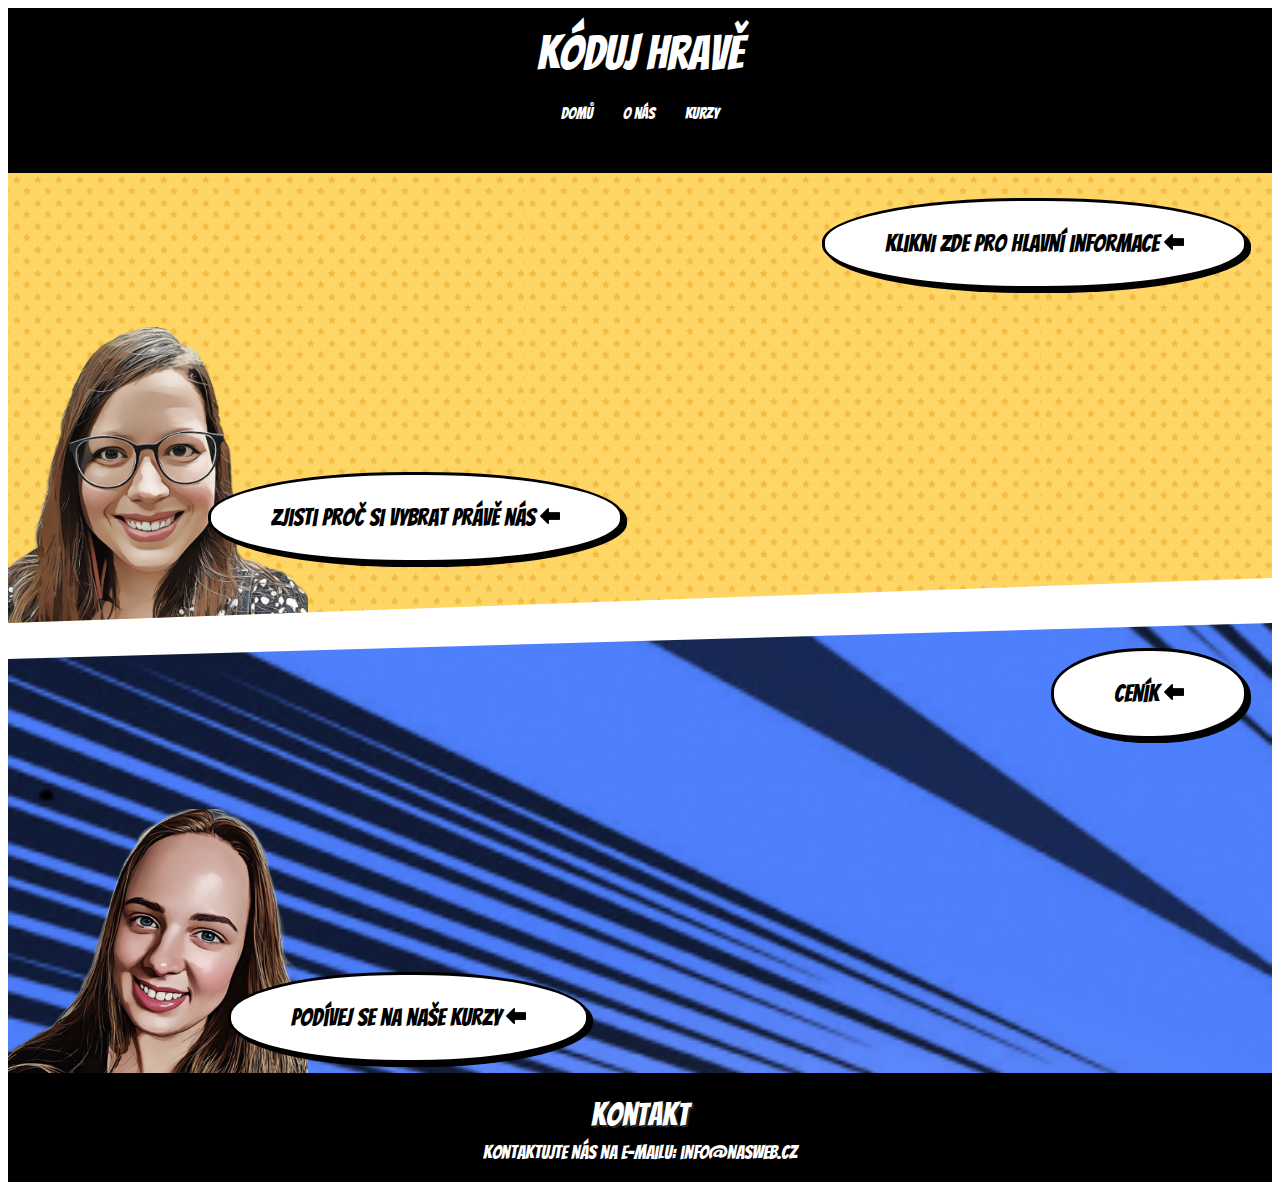
<file: index.html>
<!DOCTYPE html>
<html lang="cs">
  <head>
    <meta charset="UTF-8" />
    <meta name="viewport" content="width=device-width, initial-scale=1.0" />
    <link href="https://fonts.googleapis.com/css2?family=Bangers&display=swap" rel="stylesheet">
    <link rel="stylesheet" href="styles.css" />
    <title>Document</title>
  </head>
  <body>

    <!-- Modal okno- informace -->
  <div id="myIntro" class="modal">
    <div class="modal-content">
      <span class="close">&times;</span>
      <div class="modalText">
        <h2>Proč je individuální výuka u nás tak bezva?</h2> 
        <li>Přizpůsobení obsahu typu, rychlosti a složitosti projektu</li>
        <li>délka hodin a celková délka kurzu dle libosti</li>
        <li>možnost začít kdykoliv během roku</li>
        <li>Vše o domluvě</li>

        <h2>Naše podmínky</h2>
<li>Minimálně absolvovat 5 hodin po 45min</li>
<li>pravidelná setkání</li>
      </div>
    </div>
  </div>

     <!-- Modal okno- ceny -->
  <div id="myPrice" class="modal">
    <div class="modal-content">
      <span class="close">&times;</span>
      <div class="modalPrice">
        <h2>Ceník</h2>
        <p>cena za 45 minut
          <li>1 žák: 500kč </li>
          <li>2 žáci: 800kč</li>
          <li>3 žáci: 1000kč</li>
        </p>
        <p>V ceně konzultace
          <li>úvodní konzultace s rodičem nebo i s dítětem</li>
          <li>příprava individuálních plánů na výuku a na každou lekci</li>
          <li>závěrečná konzultace, shrnutí průběhu kurzu pro rodiče</li>
        </p>
      </div>
    </div>
</div>

  </div>         <section class="intro"></section>
    <!-- Hlavní záhlaví stránky -->
    <header class="site-header">
      <div class="container">
        <h1 class="site-title">Kóduj hravě</h1>
        </div>
      </div>

       <!-- Navigační menu -->
  <nav class="navbar">
    <div class="hamburger" id="hamburger">
      <span></span>
      <span></span>
      <span></span>
    </div>
    <ul class="nav-links" id="navLinks">
      <li><a href="index.html">Domů</a></li>
      <li><a href="aboutUs.html">O nás</a></li>
      <li><a href="courses.html">Kurzy</a></li>
    </ul>
  </nav>
    </header>

    <!-- Úvodní rámeček s komiksovým stylem -->
    <section class="intro-section">
      
    <!-- Tlačítko pro otevření okna pro informace -->
  <button id="openModalInfoBtn">Klikni zde pro hlavní informace   <img class="arrow" src="img/left-arrow (1).png" width="20px" height="20px"></button>
  

 


 
     
      <!--odkaz na aboutUs -->
        <img class="imgMartina"
          src="img/martaweb.png"
          alt="profileMartina"
        />

      <a href="aboutUs.html"
      ><button class="buttonAboutUs">Zjisti proč si vybrat právě nás   <img class="arrow" src="img/left-arrow (1).png" width="20px" height="20px"></button></a
    >
    
    </section>
      </section>



  
    <div class="whiteLine">
    </div>


    <section class="Danca">
        <img class="imgDanca"
          src="img/dancaweb.png"
          alt="profileDanca"
        />

      <!-- Tlačítko pro otevření okna pro ceník -->
  <button id="openModalPriceBtn">Ceník <img class="arrow" src="img/left-arrow (1).png" width="20px" height="20px"></button>
  
      
      <a href="courses.html"><button class="buttonCourses">Podívej se na naše Kurzy   <img class="arrow" src="img/left-arrow (1).png" width="20px" height="20px"></button></a>

    </section>
    
  
    <!-- Patka stránky -->
    <footer class="site-footer">
      <div class="container">
        <h3>Kontakt</h3>
        <p>Kontaktujte nás na e-mailu: info@nasweb.cz</p>
      </div>
    </footer>
    <script src="index.js"></script>
  </body>
</html>
</file>
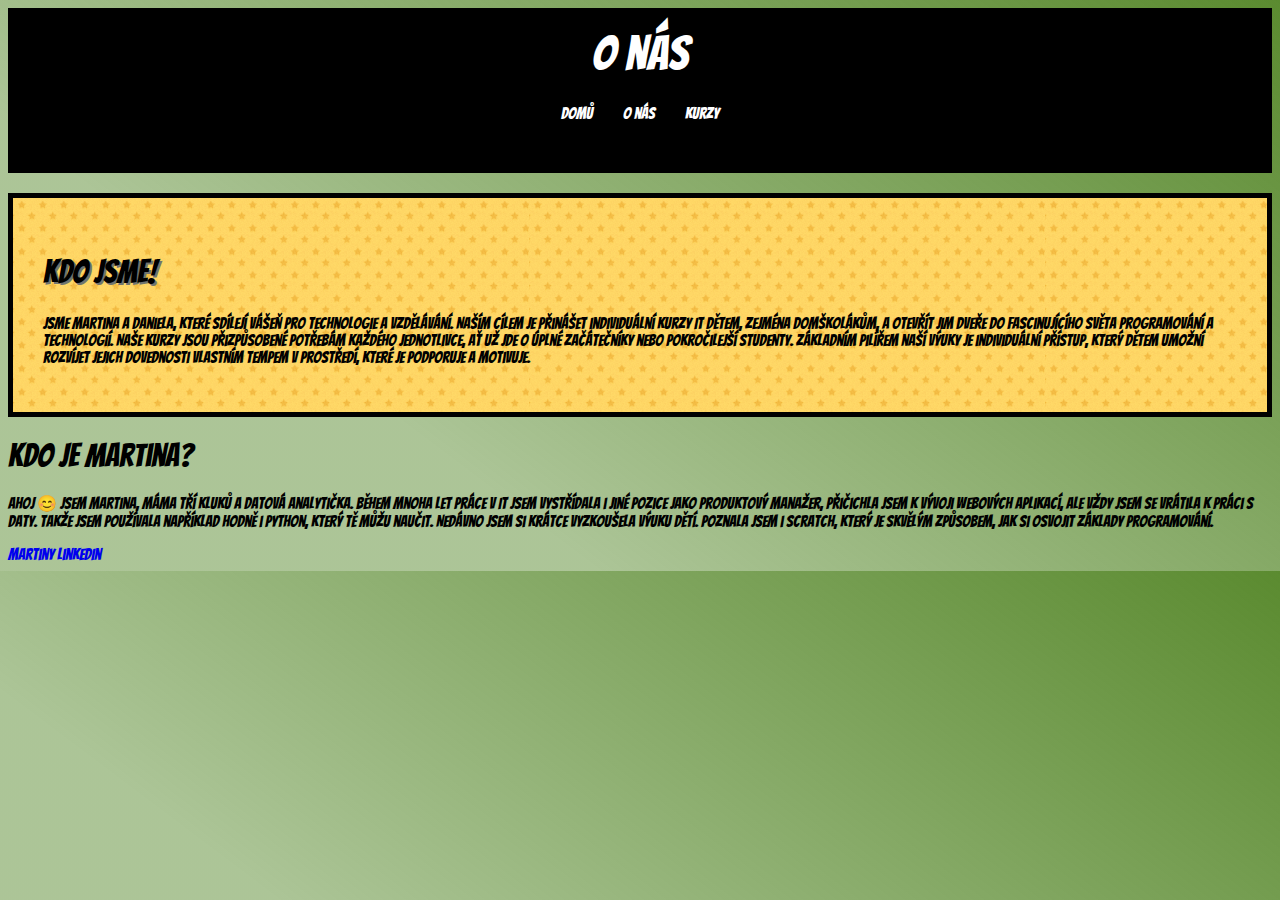
<file: aboutUs.html>
<!DOCTYPE html>
<html lang="en">
  <head>
    <meta charset="UTF-8" />
    <meta name="viewport" content="width=device-width, initial-scale=1.0" />
    <link rel="stylesheet" href="styles.css" />
    <link href="https://fonts.googleapis.com/css2?family=Bangers&display=swap" rel="stylesheet">
    <title>aboutUs</title>
  </head>
  <!-- Hlavní záhlaví stránky -->
  <header class="site-header">
    <div class="container">
      <a href="index.html" ><h1 class="site-title">O nás</h1></a>
      </div>
    </div>
          <!-- Navigační menu -->
  <nav class="navbar">
    <div class="hamburger" id="hamburger">
      <span></span>
      <span></span>
      <span></span>
    </div>
    <ul class="nav-links" id="navLinks">
      <li><a href="index.html">Domů</a></li>
      <li><a href="aboutUs.html">O nás</a></li>
      <li><a href="courses.html">Kurzy</a></li>
    </ul>
  </nav>
  <script src="index.js"></script>
  </header>
  <body class="aboutMartina">
<!-- O nás -->
<section class="about-section">
  <h2>Kdo jsme!</h2>
  <p>
    Jsme Martina a Daniela, které sdílejí vášeň pro technologie a
    vzdělávání. Naším cílem je přinášet individuální kurzy IT dětem,
    zejména domškolákům, a otevřít jim dveře do fascinujícího světa
    programování a technologií. Naše kurzy jsou přizpůsobené potřebám
    každého jednotlivce, ať už jde o úplné začátečníky nebo pokročilejší
    studenty. Základním pilířem naší výuky je individuální přístup,
    který dětem umožní rozvíjet jejich dovednosti vlastním tempem v
    prostředí, které je podporuje a motivuje.
  </p>
</section>

<div class="Martina">
  <h1>Kdo je Martina?</h1>
  <p>Ahoj 😊 
    Jsem Martina, máma tří kluků a datová analytička. Během mnoha let práce v IT jsem vystřídala i jiné pozice jako produktový manažer, přičichla jsem k vývoji webových aplikací, ale vždy jsem se vrátila k práci s daty. Takže jsem používala například hodně i Python, který tě můžu naučit. Nedávno jsem si krátce vyzkoušela výuku dětí. Poznala jsem i Scratch, který je skvělým způsobem, jak si osvojit základy programování. 
    </p>
    <a href="www.linkedin.com/in/martina-rázus-paříková-data-analyst" >Martiny LinkedIn</a>
</div>

  </body>
</html>
</file>
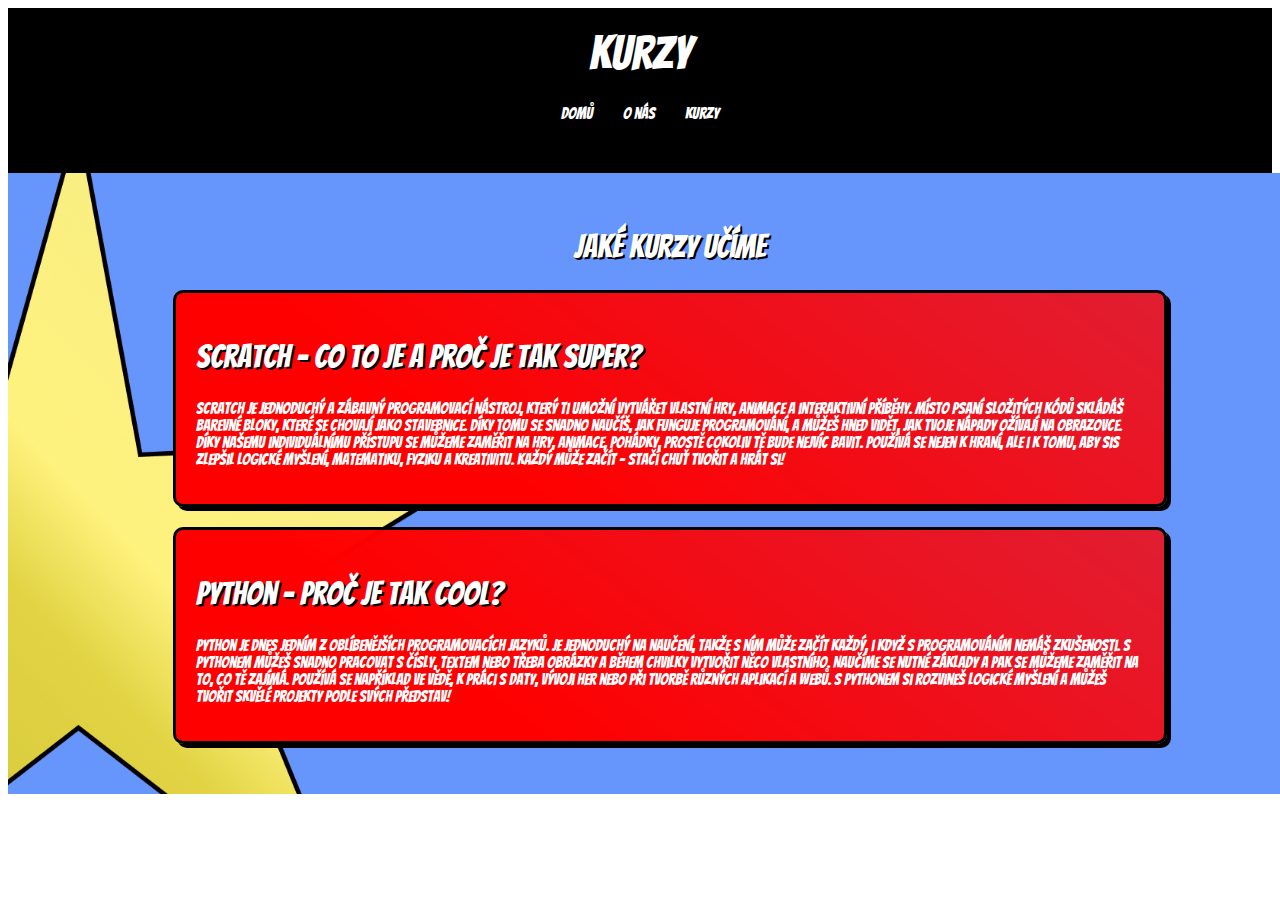
<file: courses.html>
<!DOCTYPE html>
<html lang="en">
<head>
  <meta charset="UTF-8">
  <meta name="viewport" content="width=device-width, initial-scale=1.0">
  <link href="https://fonts.googleapis.com/css2?family=Bangers&display=swap" rel="stylesheet">
  <link rel="stylesheet" href="styles.css" />
  
  <title>Kurzy</title>
</head>
<!-- Hlavní záhlaví stránky -->
<header class="site-header">
  <div class="container">
    <a href="index.html" ><h1 class="site-title">Kurzy</h1></a>
    </div>
  </div>
      <!-- Navigační menu -->
      <nav class="navbar">
        <div class="hamburger" id="hamburger">
          <span></span>
          <span></span>
          <span></span>
        </div>
        <ul class="nav-links" id="navLinks">
          <li><a href="index.html">Domů</a></li>
          <li><a href="aboutUs.html">O nás</a></li>
          <li><a href="courses.html">Kurzy</a></li>
        </ul>
      </nav>
      <script src="index.js"></script>
</header>
<body>
         <!-- Kurzy, které nabízíme -->
         <section class="courses-section">
          <h2>Jaké kurzy učíme</h2>
          <div class="course">
            
              <h2>Scratch – co to je a proč je tak super?</h2>
<p>Scratch je jednoduchý a zábavný programovací nástroj, který ti umožní vytvářet vlastní hry, animace a interaktivní příběhy. Místo psaní složitých kódů skládáš barevné bloky, které se chovají jako stavebnice. Díky tomu se snadno naučíš, jak funguje programování, a můžeš hned vidět, jak tvoje nápady ožívají na obrazovce. Díky našemu individuálnímu přístupu se můžeme zaměřit na hry, animace, pohádky, prostě cokoliv tě bude nejvíc bavit.
Používá se nejen k hraní, ale i k tomu, aby sis zlepšil logické myšlení, matematiku, fyziku a kreativitu. Každý může začít – stačí chuť tvořit a hrát si! 
            </p>
          </div>
          <div class="course">
            <h2>Python – proč je tak cool?
            </h2>
            <p>
              Python je dnes jedním z oblíbenějších programovacích jazyků. Je jednoduchý na naučení, takže s ním může začít každý, i když s programováním nemáš zkušenosti. S Pythonem můžeš snadno pracovat s čísly, textem nebo třeba obrázky a během chvilky vytvořit něco vlastního. Naučíme se nutné základy a pak se můžeme zaměřit na to, co tě zajímá.
Používá se například ve vědě, k práci s daty, vývoji her nebo při tvorbě různých aplikací a webů. S Pythonem si rozvineš logické myšlení a můžeš tvořit skvělé projekty podle svých představ!

            </p>
          </div>
        </section>
      </div>
    </main>
 
</body>
</html>
</file>
<file: styles.css>
/* Základní proměnné pro komixový styl */
:root {
  --border-color: black;
  /* Komiksově černý obrys */
  /* --font-family: 'Comic Sans MS', 'Arial', sans-serif;*/

}

h1,
h2,
h3,
button {
  font-family: 'Bangers', cursive;
  /* Nastaví komiksové písmo */
  font-weight: normal;
  /* Nastaví tučnost */
  text-decoration: none;

}

@media (max-width: 550px) {

  h1,
  h2,
  h3,
  button {
    font-family: 'Bangers', cursive;
    /* Nastaví komiksové písmo */
    font-weight: normal;
    /* Nastaví tučnost */
    text-decoration: none;
    text-shadow: -1px -1px 0 black,
      1px -1px 0 black,
      -1px 1px 0 black,
      1px 1px 0 black;
    /* Čtyři stíny pro vytvoření obrysu */
  }


}

p,
a,
body {
  font-family: 'Bangers', cursive;
  /* Nastaví komiksové písmo */
  font-weight: 100;
  /* Nastaví tučnost */
  text-decoration: none;
}

/* Záhlaví */
.site-header {
  background-color: black;
  padding: 20px 0;
  text-align: center;
  border-bottom: 5px solid var(--border-color);
  width: 100%;
}

.site-title {
  font-family: 'Bangers', cursive;
  color: white;
  text-decoration: none;
  font-size: 3em;
  text-shadow: 3px 3px 0 var(--border-color);
  margin: 0;
}

/* navbar*/
/* Základní styl pro navigaci */
.navbar {
  display: flex;
  justify-content: space-around;
  align-items: center;
  background-color: black;
  padding: 10px;
}

/* Styl pro samotný hamburger */
.hamburger {
  display: flex;
  flex-direction: column;
  cursor: pointer;
  width: 30px;
  height: 25px;
  justify-content: space-between;
}

.hamburger span {
  display: block;
  width: 100%;
  height: 4px;
  background-color: white;
}


/* Skryté odkazy pro menší obrazovky */
.nav-links {
  display: none;
  list-style: none;
  padding: 0;
}

.nav-links li {
  margin: 10px 0;
}

.nav-links li a {
  color: white;
  text-decoration: none;
}

/* Když je menu aktivní */
.nav-links.active {
  display: flex;
  text-decoration: none;
  flex-direction: column;
  align-content: space-between;
  flex-wrap: wrap;
  justify-content: space-around;
}

/* Styl pro větší obrazovky */
@media (min-width: 601px) {
  .nav-links {
    display: flex;
    text-decoration: none;
    flex-direction: row;
  }

  .nav-links li {
    margin: 0 15px;
  }

  .hamburger {
    display: none;
  }
}

/*první usek stranky*/

.intro-section {
  position: relative;
  display: flex;
  background-image: url("img/Rectangle 7yelBcgr.png");
  flex-direction: row-reverse;
  flex-wrap: wrap;
  align-items: center;
  clip-path: polygon(0 0, 100% 0, 100% 90%, 0 100%);
  align-content: flex-end;
  padding: 25vh 10vw;
  justify-content: space-evenly;
}

.imgMartina {
  position: absolute;
  bottom: 0;
  /* Dolní roh */
  left: 0;
  /* Levý roh */
  width: 300px;
  /* Velikost obrázku */
  height: auto;
}

.whiteLine {

  width: max-content;

}



/* Sekce O nás */
.about-section {
  background-image: url("img/Rectangle\ 7yelBcgr.png");
  color: rgb(0, 0, 0);
  padding: 30px;
  margin-top: 20px;
  border: 5px solid black;
}

.about-section h2 {
  font-family: 'Bangers', cursive;
  font-size: 2em;
  text-decoration: none;
  color: black;
  text-shadow: 2px 2px rgb(112, 116, 112);
}

.aboutMartina {
  background: linear-gradient(217deg, #5b8b30, rgba(90, 139, 48, 0.5) 70.71%);

}

.buttonAboutUs {
  background-color: white;
  color: black;
  border: 3px solid black;
  border-radius: 48%;
  padding: 30px 60px;
  font-size: 1.5em;
  cursor: pointer;
  box-shadow: 4px 4px 0px black;
  transition: transform 0.2s;
  position: absolute;
  bottom: 60px;
  left: 200px;
}

.buttonAboutUs:hover {
  transform: translateY(-3px);
  box-shadow: 7px 7px 0px black;
}

/* Sekce Kurzy */
.Danca {
  position: relative;
  padding: 25vh;
  background-image: url("img/Group\ 3blueBgr.png");
  background-repeat: no-repeat;
  background-size: cover;
  clip-path: polygon(0 8%, 100% 0, 100% 100%, 0 100%);
}

.imgDanca {
  position: absolute;
  bottom: 0;
  /* Dolní roh */
  left: 0;
  /* Levý roh */
  width: 300px;
  /* Velikost obrázku */
  height: auto;
}

/* Styl pro tlačítko v komiksovém rámečku */
.buttonCourses {
  background-color: white;
  color: black;
  border: 3px solid black;
  border-radius: 48%;
  padding: 30px 60px;
  font-size: 1.5em;
  cursor: pointer;
  box-shadow: 4px 4px 0px black;
  transition: transform 0.2s;
  position: absolute;
  bottom: 10px;
  left: 220px;
}

.buttonCourses:hover {
  transform: translateY(-3px);
  box-shadow: 7px 7px 0px black;
}

.courses-section {
  background-image: url("img/Star\ 1star.png");
  background-color: #407bfbcc;
  background-size: 40%;
  background-position: left bottom;
  color: white;
  padding: 30px;
  background-repeat: no-repeat;
  width: 100%;
  display: flex;
  place-items: center;
  flex-direction: column;
}

.courses-section h2 {
  font-family: 'Bangers', cursive;
  font-size: 2em;
  color: white;
  text-shadow: 2px 2px black;
}

.course {
  margin-bottom: 20px;
  padding: 20px;
  border: 3px solid black;
  background:

    linear-gradient(217deg, rgba(255, 0, 0, .8), rgb(255, 0, 0) 70.71%);
  color: rgb(255, 255, 255);
  border-radius: 10px;
  box-shadow: 4px 4px 0px black;
  width: 75%;
}

/* Patka */
.site-footer {
  background-color: black;
  color: white;
  padding: 20px 0;
  text-align: center;
  border-top: 5px solid black;
}

.site-footer h3 {
  font-family: 'Bangers', cursive;
  font-size: 2em;
  margin: 0;
  text-shadow: 2px 2px rgba(255, 255, 255, 0.167);
}

.site-footer p {
  margin: 10px 0 0;
  font-size: 1.2em;
}

#openModalInfoBtn {

  background-color: white;
  color: black;
  border: 3px solid black;
  position: absolute;
  top: 25px;
  right: 25px;
  border-radius: 48%;
  padding: 30px 60px;
  font-size: 1.5em;
  cursor: pointer;
  max-width: 50%;
  box-shadow: 4px 4px 0px black;
  transition: transform 0.2s;
}

#openModalInfoBtn:hover {
  transform: translateY(-3px);
  box-shadow: 7px 7px 0px black;
}

/* Styl pro tlačítko pro otevření modálního okna pro ceník */
#openModalPriceBtn {
  background-color: white;
  color: black;
  border: 3px solid black;
  position: absolute;
  top: 25px;
  right: 25px;
  border-radius: 48%;
  padding: 30px 60px;
  font-size: 1.5em;
  cursor: pointer;
  max-width: 50%;
  box-shadow: 4px 4px 0px black;
  transition: transform 0.2s;
}

#openModalPriceBtn:hover {
  transform: translateY(-3px);
  box-shadow: 7px 7px 0px black;
}

/* Styl pro celý modal (skrytý, dokud není aktivován) */
.modal {
  display: none;
  /* Skrývá modal okno */
  position: fixed;
  /* Udrží okno v popředí */
  z-index: 1;
  /* Zajistí, že bude okno nad obsahem stránky */
  left: 0;
  top: 0;
  width: 100%;
  /* Pokryje celou šířku obrazovky */
  height: 100%;
  /* Pokryje celou výšku obrazovky */
  background-color: rgba(0, 0, 0, 0.5);
  /* Poloprůhledné pozadí */

  display: flex;
  /* Umožní použití flexboxu */
  justify-content: center;
  /* Horizontálně zarovná na střed */
  align-items: center;
  /* Vertikálně zarovná na střed */
}

/* Obsah modalu */
.modal-content,
.modalPrice {
  background-color: white;
  padding: 49px;
  width: 60%;
  /* Nastaví šířku okna */
  max-width: 500px;
  /* Max šířka pro větší obrazovky */
  border-radius: 10px;
  /* Zaoblené rohy */
  text-align: justify;
  /* Justifikuje text */
}


/* Zavírací tlačítko (X) */
.close {
  color: #aaa;
  float: right;
  font-size: 28px;
  font-weight: bold;
  cursor: pointer;
}

.close:hover,
.close:focus {
  color: black;
  text-decoration: none;
  cursor: pointer;
}

@media (max-width: 700px) {

  /* Záhlaví */
  .site-header {
    padding: 10px 0;
  }

  .site-title {
    font-size: 2em;
  }

  /* Navigační menu */
  .nav-links {
    display: none;
    flex-direction: column;
    align-items: center;
  }

  .nav-links.active {
    display: flex;
  }

  /* Sekce intro */
  .intro-section {
    padding: 15vh 5vw;
    flex-direction: column;
    text-align: center;
  }

  .imgMartina {
    width: 200px;
  }

  .buttonAboutUs {
    padding: 20px 20px;
    font-size: 1em;
    bottom: 15px;
    left: 150px;
  }

  /* Sekce o Martine */
  .about-section {
    padding: 20px;
    margin-top: 10px;
  }

  .about-section h2 {
    font-size: 1.5em;
  }

  .aboutMartina {
    padding: 20px;
  }

  /* Sekce kurzů */
  .Danca {
    padding: 15vh 5vw;
    text-align: center;
  }

  .imgDanca {
    width: 200px;
  }

  .buttonCourses {
    padding: 20px 20px;
    font-size: 1em;
    left: 150px;
  }

  /* Modal */
  .modal-content {
    width: 80%;
    margin: 15% 10%;
    padding: 20px;
  }
}

/* Media Query pro telefony (šířka obrazovky do 480px) */
@media (max-width: 550px) {

  /* Záhlaví */
  .site-header {
    padding: 10px 0;
  }

  .site-title {
    font-size: 1.8em;
  }

  /* Navigační menu */
  .nav-links {
    display: none;
    flex-direction: column;
    align-items: center;
  }

  .nav-links.active {
    display: flex;
  }

  /* Sekce O nás */
  .about-section {
    padding: 10px;
    margin-top: 10px;
  }

  .about-section h2 {
    font-size: 1.2em;
  }

  .about-section p {
    font-size: 0.9em;
    line-height: 1.4em;
  }

  .aboutMartina {
    padding: 15px;
    background: linear-gradient(217deg, #5b8b30, rgba(90, 139, 48, 0.7) 70.71%);
    text-align: center;
  }

  .Martina h1 {
    font-size: 1.4em;
  }

  .Martina p {
    font-size: 0.85em;
    line-height: 1.5em;
  }

  /* Obrázky v mobilní verzi */
  .imgMartina {
    width: 150px;
  }

  /* Button */
  .buttonAboutUs {
    background-color: transparent;
    /* Odstraní pozadí */
    border: none;
    /* Odstraní rámeček */
    bottom: 3rem;
    color: rgb(89, 89, 255);
    /* Ponechá černou barvu textu */
    padding: 0;
    /* Odstraní padding */
    box-shadow: none;
    /* Odstraní stín */
    font-size: 1.3em;
    transition: color 0.3s, text-shadow 0.3s, transform 0.3s;
    /* Přidání hladkého přechodu */
  }

  .buttonAboutUs:hover {
    transform: translateY(-3px);
    box-shadow: 7px 7px 0px rgb(89, 89, 255);
    padding: 10px 10px;
    color: rgb(89, 89, 255);
    transform: scale(1.3);
    /* Zvýší velikost textu na 110% */
  }

  /* Modal */
  .modal-content {
    width: 85%;
    padding: 20px;
  }

  #openModalInfoBtn,
  #openModalPriceBtn {
    background-color: transparent;
    /* Odstraní pozadí */
    border: none;
    /* Odstraní rámeček */
    color: rgb(255, 255, 255);
    /* Ponechá černou barvu textu */
    padding: 0;
    /* Odstraní padding */
    box-shadow: none;
    /* Odstraní stín */
    font-size: 1.5em;
    right: 5rem;
    top: 3rem;
    transition: color 0.3s, text-shadow 0.3s, transform 0.3s;
    /* Přidání hladkého přechodu */
  }

  #openModalInfoBtn:hover,
  #openModalPriceBtn:hover {
    transform: translateY(-3px);
    box-shadow: 7px 7px 0px rgb(251, 64, 64);
    padding: 10px 10px;
    color: rgb(251, 64, 64);
    transform: scale(1.3);
    /* Zvýší velikost textu na 110% */
  }

  .buttonCourses {

    background-color: transparent;
    /* Odstraní pozadí */
    border: none;
    /* Odstraní rámeček */
    color: rgb(247, 218, 0);
    /* Ponechá černou barvu textu */
    padding: 0;
    /* Odstraní padding */
    box-shadow: none;
    /* Odstraní stín */
    font-size: 1.5em;
    bottom: 3rem;
    left: 15rem;
    transition: color 0.3s, text-shadow 0.3s, transform 0.3s;
    /* Přidání hladkého přechodu */
  }

  .buttonCourses:hover {
    transform: translateY(-3px);
    box-shadow: 7px 7px 0px rgb(247, 218, 0);
    padding: 10px 10px;
    color: rgb(247, 218, 0);
    transform: scale(1.3);
    /* Zvýší velikost textu na 110% */
  }
}
</file>
